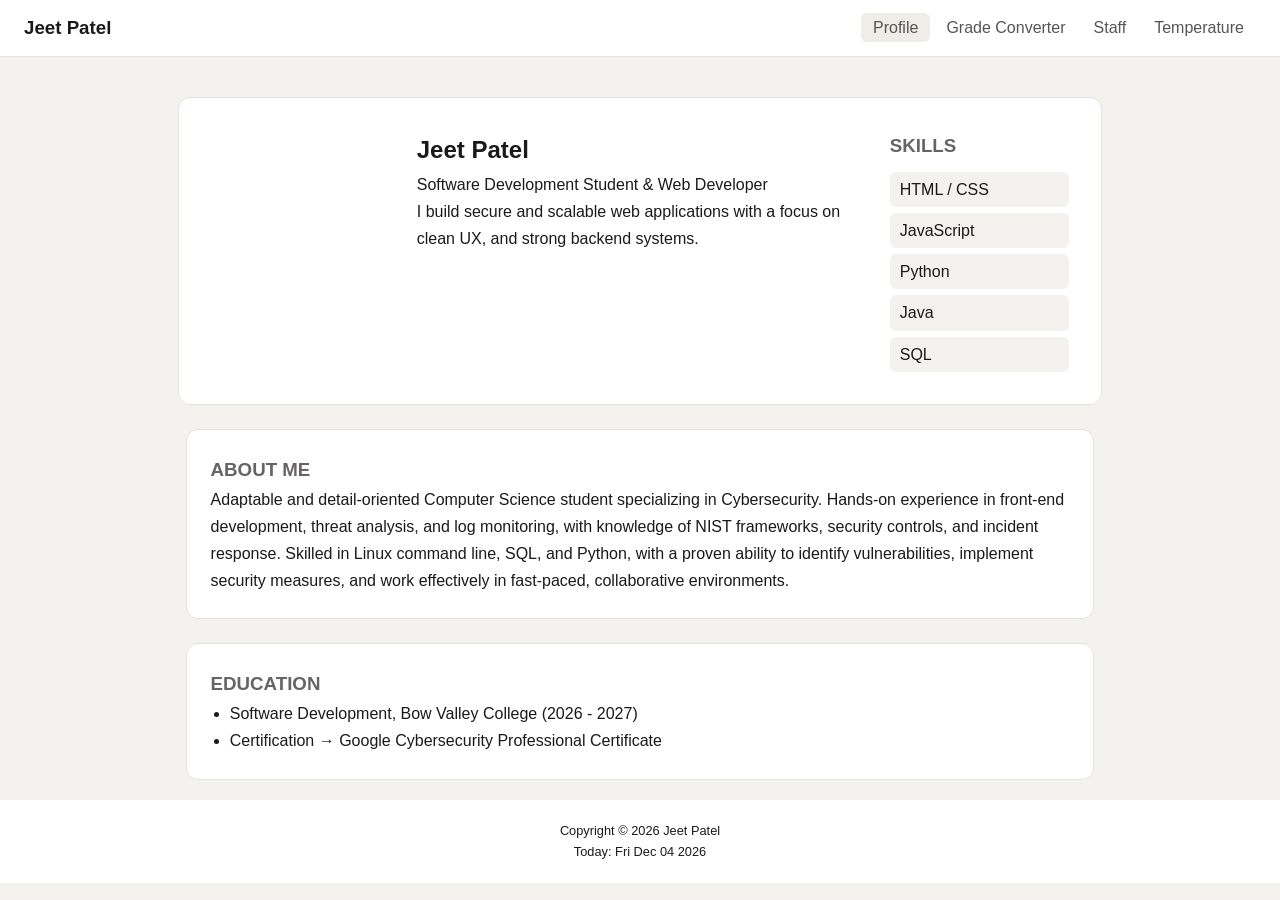
<file: index.html>
<!DOCTYPE html>
<html lang="en">

<head>
    <meta charset="UTF-8">
    <meta name="viewport" content="width=device-width, initial-scale=1.0">
    <title>Assignment-1</title>
    <link rel="stylesheet" href="index.css">
</head>

<body>

    <header>
        <nav>
            <h3>Jeet Patel</h3>
            <ul class="nav-links">
                <li><a href="index.html" class="active">Profile</a></li>
                <li><a href="grade.html">Grade Converter</a></li>
                <li><a href="staff.html">Staff</a></li>
                <li><a href="temperature.html">Temperature</a></li>
            </ul>
        </nav>
    </header>

    <div class="hero">

        <div class="profile">
            <img id="image" src="Profile_image.jpg" style="display: none;">
        </div>

        <div class="intro">
            <h2> Jeet Patel</h2>
            <p>Software Development Student & Web Developer <br>
                I build secure and scalable web applications with a focus on clean UX, and strong backend systems.</p>
        </div>

        <div class="skills">
            <h3>SKILLS</h3>
            <ul>
                <li>HTML / CSS</li>
                <li>JavaScript</li>
                <li>Python</li>
                <li>Java</li>
                <li>SQL</li>
            </ul>


        </div>
    </div>

    <div class="cards">

        <div class="card">
            <h3>ABOUT ME</h3>
            <p> Adaptable and detail-oriented Computer Science student specializing in Cybersecurity. Hands-on
                experience in front-end
                development, threat analysis, and log monitoring, with knowledge of NIST frameworks, security
                controls,
                and incident
                response. Skilled in Linux command line, SQL, and Python, with a proven ability to identify
                vulnerabilities, implement security
                measures, and work effectively in fast-paced, collaborative environments.</p>
        </div>


        <div class="card">
            <h3>EDUCATION</h3>
            <ul>
                <li>Software Development, Bow Valley College (2026 - 2027)</li>
                <li>Certification → Google Cybersecurity Professional Certificate</li>
            </ul>
        </div>
    </div>


    <footer>
        <p>Copyright © 2026 Jeet Patel</p>
        <p>Today: <span id="currentDate"></span></p>
    </footer>


    <script src="script.js"></script>

</body>

</html>
</file>
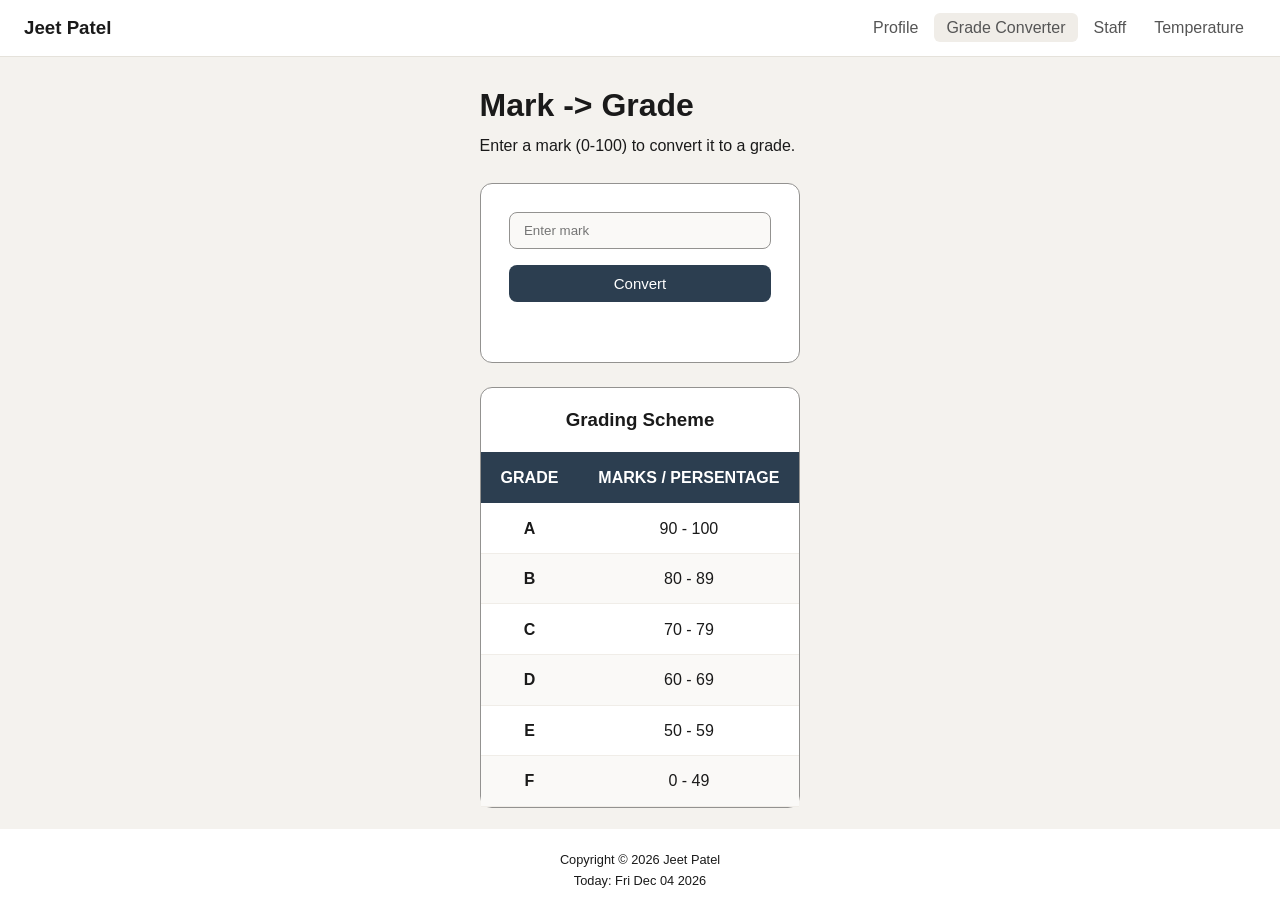
<file: grade.html>
<!DOCTYPE html>
<html lang="en">

<head>
    <meta charset="UTF-8">
    <meta name="viewport" content="width=device-width, initial-scale=1.0">
    <title>Greade Converter</title>
    <link rel="stylesheet" href="index.css">
</head>

<body>


    <header>
        <nav>
            <h3>Jeet Patel</h3>
            <ul class="nav-links">
                <li><a href="index.html">Profile</a></li>
                <li><a href="grade.html" class="active">Grade Converter</a></li>
                <li><a href="staff.html">Staff</a></li>
                <li><a href="temperature.html">Temperature</a></li>
            </ul>
        </nav>
    </header>

    <div class="page-content">

        <div class="page-header">
            <h1>Mark -> Grade</h1>
            <p>Enter a mark (0-100) to convert it to a grade.</p>
        </div>

        <div class="converter-card">

            <div class="inputBox">
                <input type="number" id="mark" placeholder="Enter mark">
            </div>
            <button onclick="MarkToGrade()">Convert</button>
            <p id="grade"></p>
            <p id="message"></p>

        </div>



        <div class="table-card">
            <h3>Grading Scheme</h3>
            <table>
                <thead>
                    <tr>
                        <th>GRADE</th>
                        <th>MARKS / PERSENTAGE</th>
                    </tr>
                </thead>
                <tbody>
                    <tr>
                        <td>
                            <strong>A</strong>
                        </td>
                        <td>90 - 100</td>
                    </tr>

                    <tr>
                        <td>
                            <strong>B</strong>
                        </td>
                        <td>80 - 89</td>
                    </tr>

                    <tr>
                        <td>
                            <strong>C</strong>
                        </td>
                        <td>70 - 79</td>
                    </tr>

                    <tr>
                        <td>
                            <strong>D</strong>
                        </td>
                        <td>60 - 69</td>
                    </tr>

                    <tr>
                        <td>
                            <strong>E</strong>
                        </td>
                        <td>50 - 59</td>
                    </tr>

                    <tr>
                        <td>
                            <strong>F</strong>
                        </td>
                        <td>0 - 49</td>
                    </tr>

                </tbody>
            </table>
        </div>
    </div>

    <footer>
        <p>Copyright © 2026 Jeet Patel</p>
        <p>Today: <span id="currentDate"></span></p>
    </footer>

    <script src="script.js"></script>


</body>

</html>
</file>
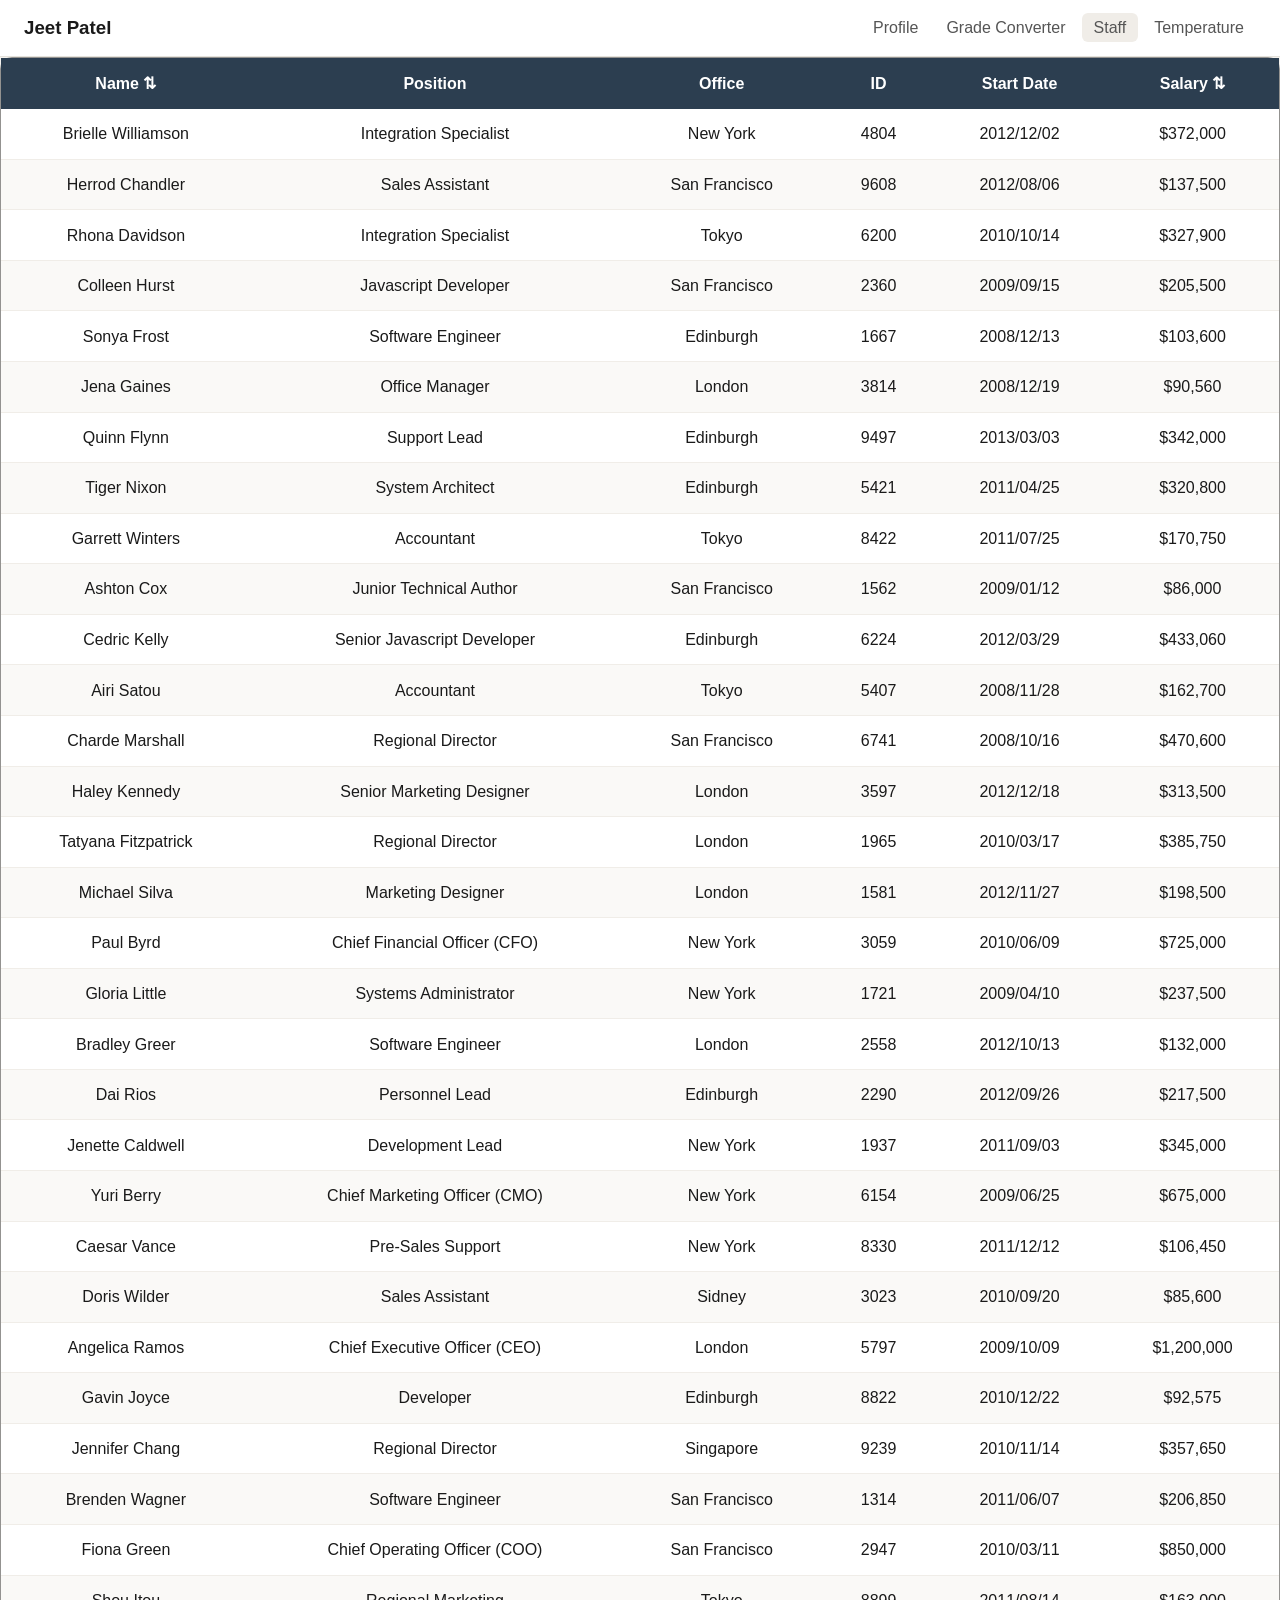
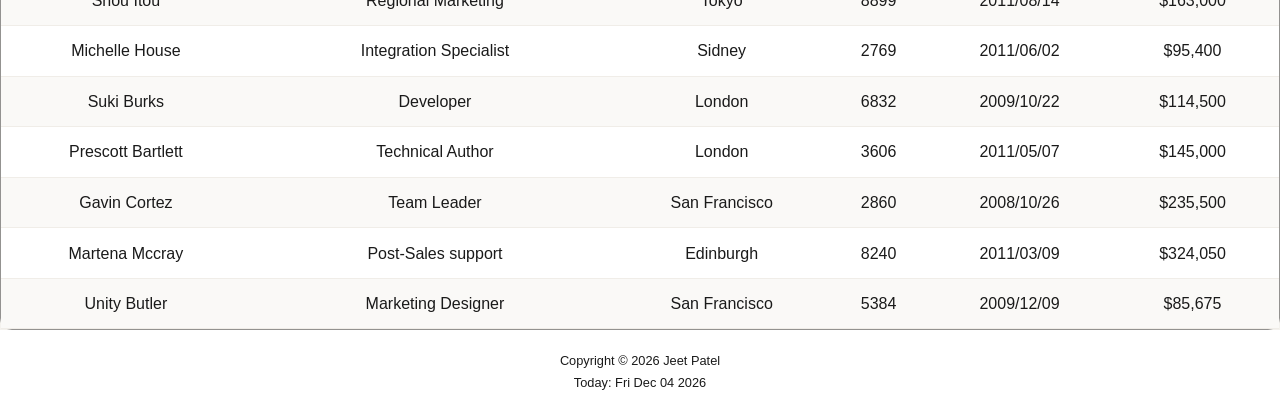
<file: staff.html>
<!DOCTYPE html>
<html lang="en">

<head>
    <meta charset="UTF-8">
    <meta name="viewport" content="width=device-width, initial-scale=1.0">
    <title>Staff Details</title>
    <link rel="stylesheet" href="index.css">
</head>

<body>


    <header>
        <nav>
            <h3>Jeet Patel</h3>
            <ul class="nav-links">
                <li><a href="index.html">Profile</a></li>
                <li><a href="grade.html">Grade Converter</a></li>
                <li><a href="staff.html" class="active">Staff</a></li>
                <li><a href="temperature.html">Temperature</a></li>
            </ul>
        </nav>
    </header>


    <div class="table-card">
        <table>
            <thead>
                <tr>
                    <th onclick="sortName()" id="name">Name ⇅</th>
                    <th>Position</th>
                    <th>Office</th>
                    <th>ID</th>
                    <th>Start Date</th>
                    <th onclick="sortSalary()" id="salary">Salary ⇅</th>
                </tr>
            </thead>

            <tbody id="staffData"></tbody>

        </table>
    </div>

    <footer>
        <p>Copyright © 2026 Jeet Patel</p>
        <p>Today: <span id="currentDate"></span></p>
    </footer>
    <script src="script.js"></script>
</body>

</html>
</file>
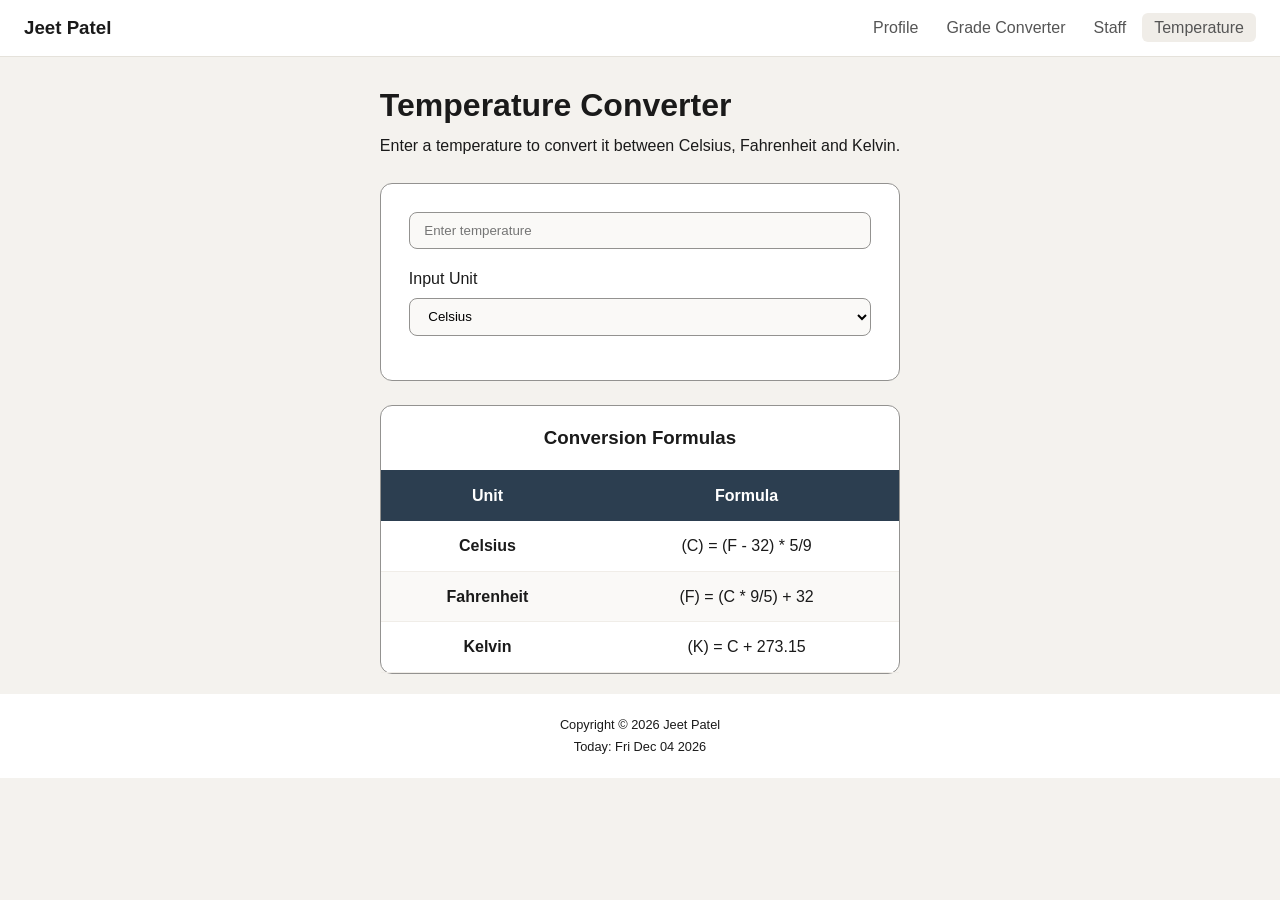
<file: temperature.html>
<!DOCTYPE html>
<html lang="en">

<head>
    <meta charset="UTF-8">
    <meta name="viewport" content="width=device-width, initial-scale=1.0">
    <title>Temp Converter</title>
    <link rel="stylesheet" href="index.css">
</head>

<body>

    <header>
        <nav>
            <h3>Jeet Patel</h3>
            <ul class="nav-links">
                <li><a href="index.html">Profile</a></li>
                <li><a href="grade.html">Grade Converter</a></li>
                <li><a href="staff.html">Staff</a></li>
                <li><a href="temperature.html" class="active">Temperature</a></li>
            </ul>
        </nav>
    </header>


    <div class="page-content">

        <div class="page-header">
            <h1>Temperature Converter</h1>
            <p>Enter a temperature to convert it between Celsius, Fahrenheit and Kelvin.</p>
        </div>

        <div class="converter-card">

            <!-- Took help from W3Schools to understand and Use the "oninput="converTemp()" " and "onchange="convertTemp()"" " -->
            <div class="inputBox">
                <input type="number" id="temperature" placeholder="Enter temperature" oninput="convertTemp()">
            </div>
            <div class="inputBox">
                <p>Input Unit</p>
                <select id="unit" onchange="convertTemp()">
                    <option value="C">Celsius</option>
                    <option value="F">Fahrenheit</option>
                    <option value="K">Kelvin</option>
                </select>
            </div>
            <p id="result"></p>
        </div>




        <div class="table-card">
            <h3>Conversion Formulas</h3>
            <table>
                <thead>
                    <tr>
                        <th> Unit</th>
                        <th> Formula </th>
                    </tr>
                </thead>

                <tbody>
                    <tr>
                        <td>
                            <strong>Celsius</strong>
                        </td>
                        <td>
                            (C) = (F - 32) * 5/9
                        </td>
                    </tr>
                    <tr>
                        <td>
                            <strong>Fahrenheit</strong>
                        </td>
                        <td>
                            (F) = (C * 9/5) + 32
                        </td>
                    </tr>
                    <tr>
                        <td>
                            <strong>Kelvin</strong>
                        </td>
                        <td>
                            (K) = C + 273.15
                        </td>
                    </tr>
                </tbody>
            </table>
        </div>
    </div>


    <footer>
        <p>Copyright © 2026 Jeet Patel</p>
        <p>Today: <span id="currentDate"></span></p>
    </footer>

    <script src="script.js"></script>

</body>

</html>
</file>
<file: index.css>
/* Took help from W3Schools for some of the CSS style elements. */

* {
    margin: 0;
    padding: 0;
}


body {
    font-family: Arial, Helvetica, sans-serif;
    background-color: #f4f2ee;
    color: #1a1a1a;
    line-height: 1.7;
    display: flex;
    flex-direction: column;
}

header {
    background-color: white;
    border-bottom: 1px solid #e5e2db;
    position: sticky;
    top: 0;
}

nav {
    margin: 0 auto;
    padding: 0 1.5rem;
    height: 56px;
    display: flex;
    align-items: center;
    justify-content: space-between;
}


.nav-links {
    list-style: none;
    display: flex;
    gap: 4px;
}

.nav-links a {
    color: #555555;
    padding: 6px 12px;
    border-radius: 6px;
    text-decoration: none;
}

a:hover,
.active {
    background-color: #f0ede8;
    color: #1a1a1a;
}


.hero {
    max-width: 67%;
    margin: 2.5rem auto 1.5rem;
    padding: 2rem;
    display: flex;
    flex-direction: row;
    gap: 2.9rem;
    background-color: white;
    border: 1px solid #e5e2db;
    border-radius: 12px;
}



.profile {
    width: 160px;
    display: flex;
    justify-content: center;
}

.intro {
    width: 50%;
}

#image {
    width: 200px;
    height: 180px;
    border-radius: 10%;
    object-fit: cover;
}



.skills {
    width: 180px;
}

.skills h3 {
    color: #2e2a2ab9;
    margin-bottom: 10px;
}

.skills ul {
    list-style: none;
    display: flex;
    flex-direction: column;
    gap: 6px;
}

.skills li {
    padding: 4px 10px;
    background-color: #f4f2ee;
    border-radius: 6px;
}


.cards {

    max-width: 71%;
    margin: 0 auto 20px;
    padding: 0 1.5rem;
    display: flex;
    flex-direction: column;
    gap: 1.5rem;
}

.card {
    background-color: white;
    border: 1px solid #e5e2db;
    border-radius: 12px;
    padding: 1.5rem;
}

.card h3 {
    color: #2e2a2ab9;
}


.card ul {
    padding-left: 1.2rem;
}

footer {
    background-color: white;
    text-align: center;
    padding: 1.25rem;
    font-size: 0.8rem;
    margin-top: auto;
}



.page-content {
    margin: 1.3rem auto;
    display: flex;
    flex-direction: column;
    gap: 1.5rem;
}


.converter-card {
    background-color: white;
    border: 1px solid #939290;
    border-radius: 12px;
    padding: 1.75rem;
    display: flex;
    flex-direction: column;
    gap: 1rem;
}

.inputBox {
    display: flex;
    flex-direction: column;
    gap: 6px;
}


input,
select {
    padding: 0.6rem 0.9rem;
    border: 1px solid #939290;
    border-radius: 8px;
    background-color: #faf9f7;

}


button {
    font-size: 15px;
    padding: 0.65rem 1.4rem;
    background-color: #2c3e50;
    color: white;
    border: none;
    border-radius: 8px;
}

button:hover {
    background-color: #1a252f;
}


#message {
    color: #c0392b;
}

#grade {
    font-size: 1.8rem;
}


.table-card {
    background-color: white;
    border: 1px solid #939290;
    border-radius: 12px;
    text-align: center;

}

.table-card h3 {
    padding: 1rem;
}

.table-card table {
    width: 100%;
    border-collapse: collapse;
}

.table-card thead tr {
    background-color: #2c3e50;
}

.table-card th {
    color: white;
    padding: 0.75rem 1.25rem;
}

.table-card td {
    padding: 0.7rem 1.25rem;
    border-bottom: 1px solid #f0ede8;
}


.table-card tbody tr:nth-child(even) td {
    background-color: #faf9f7;
}
</file>
